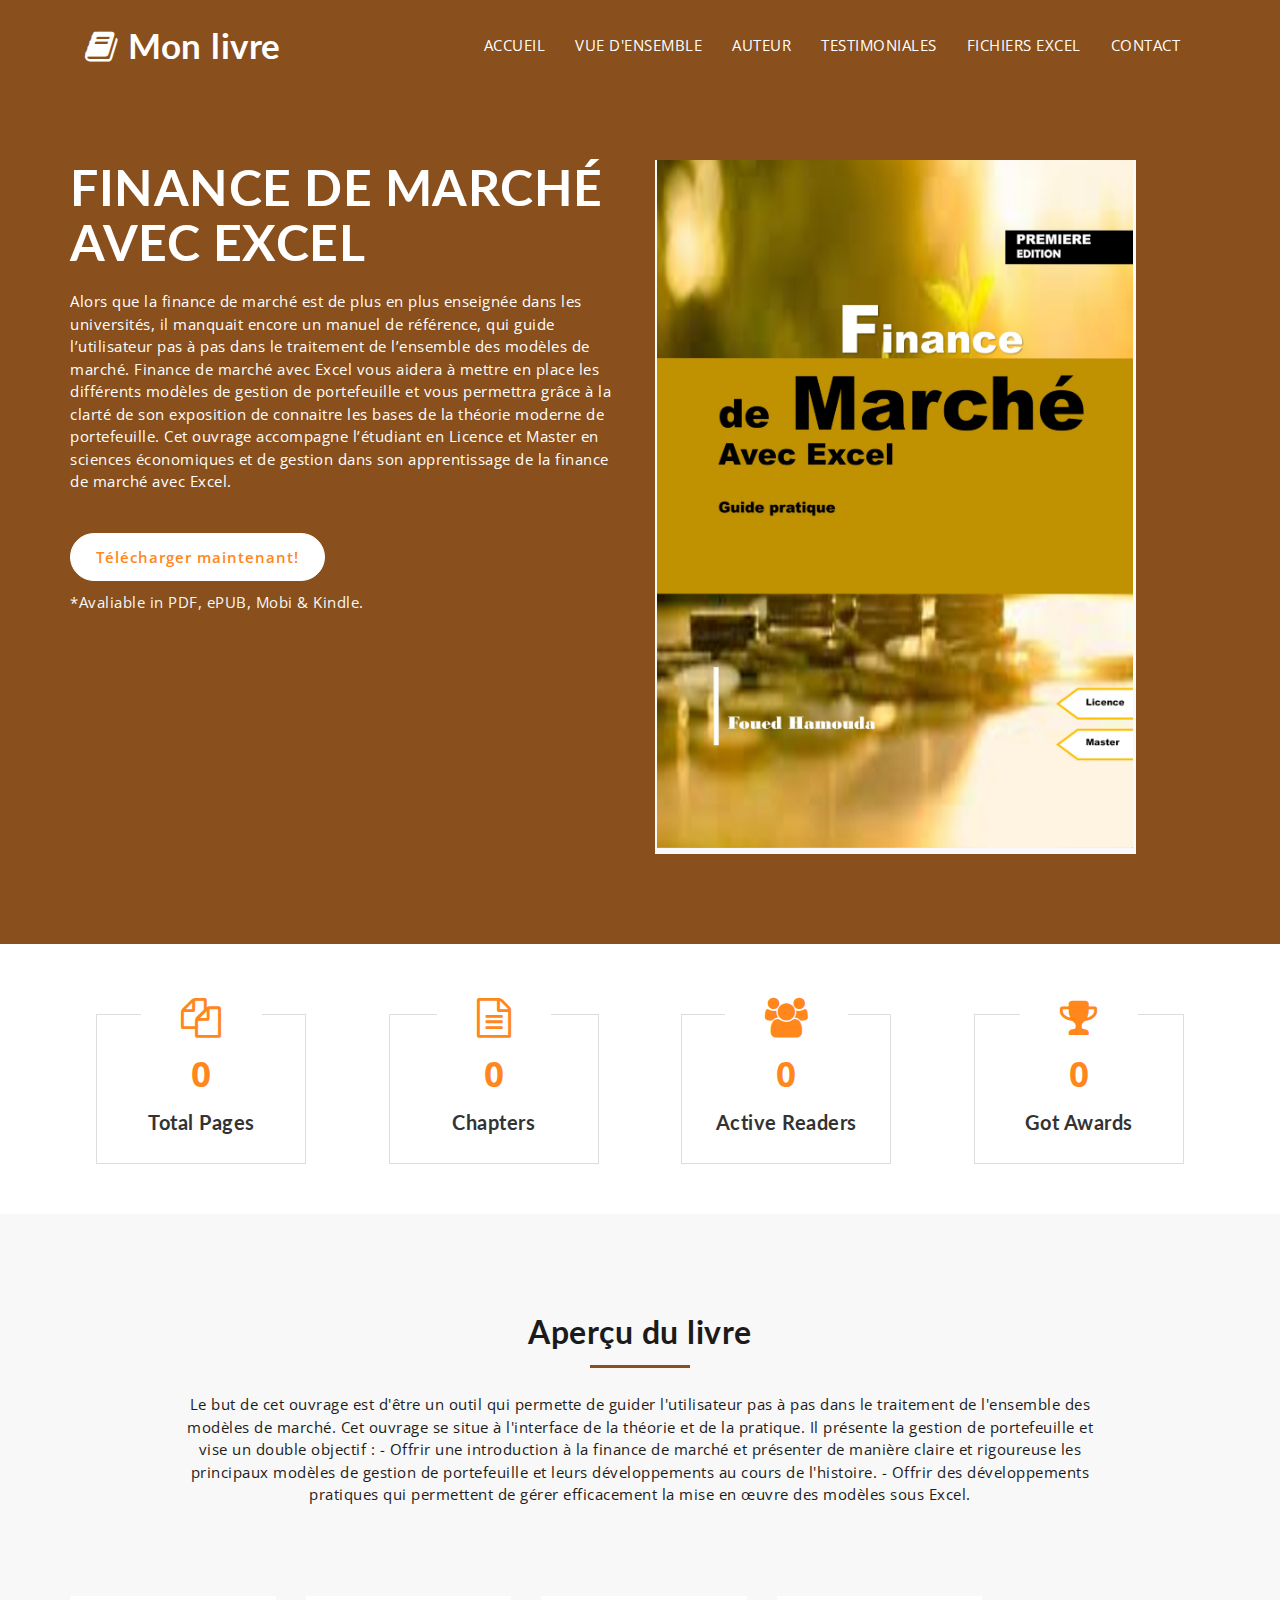
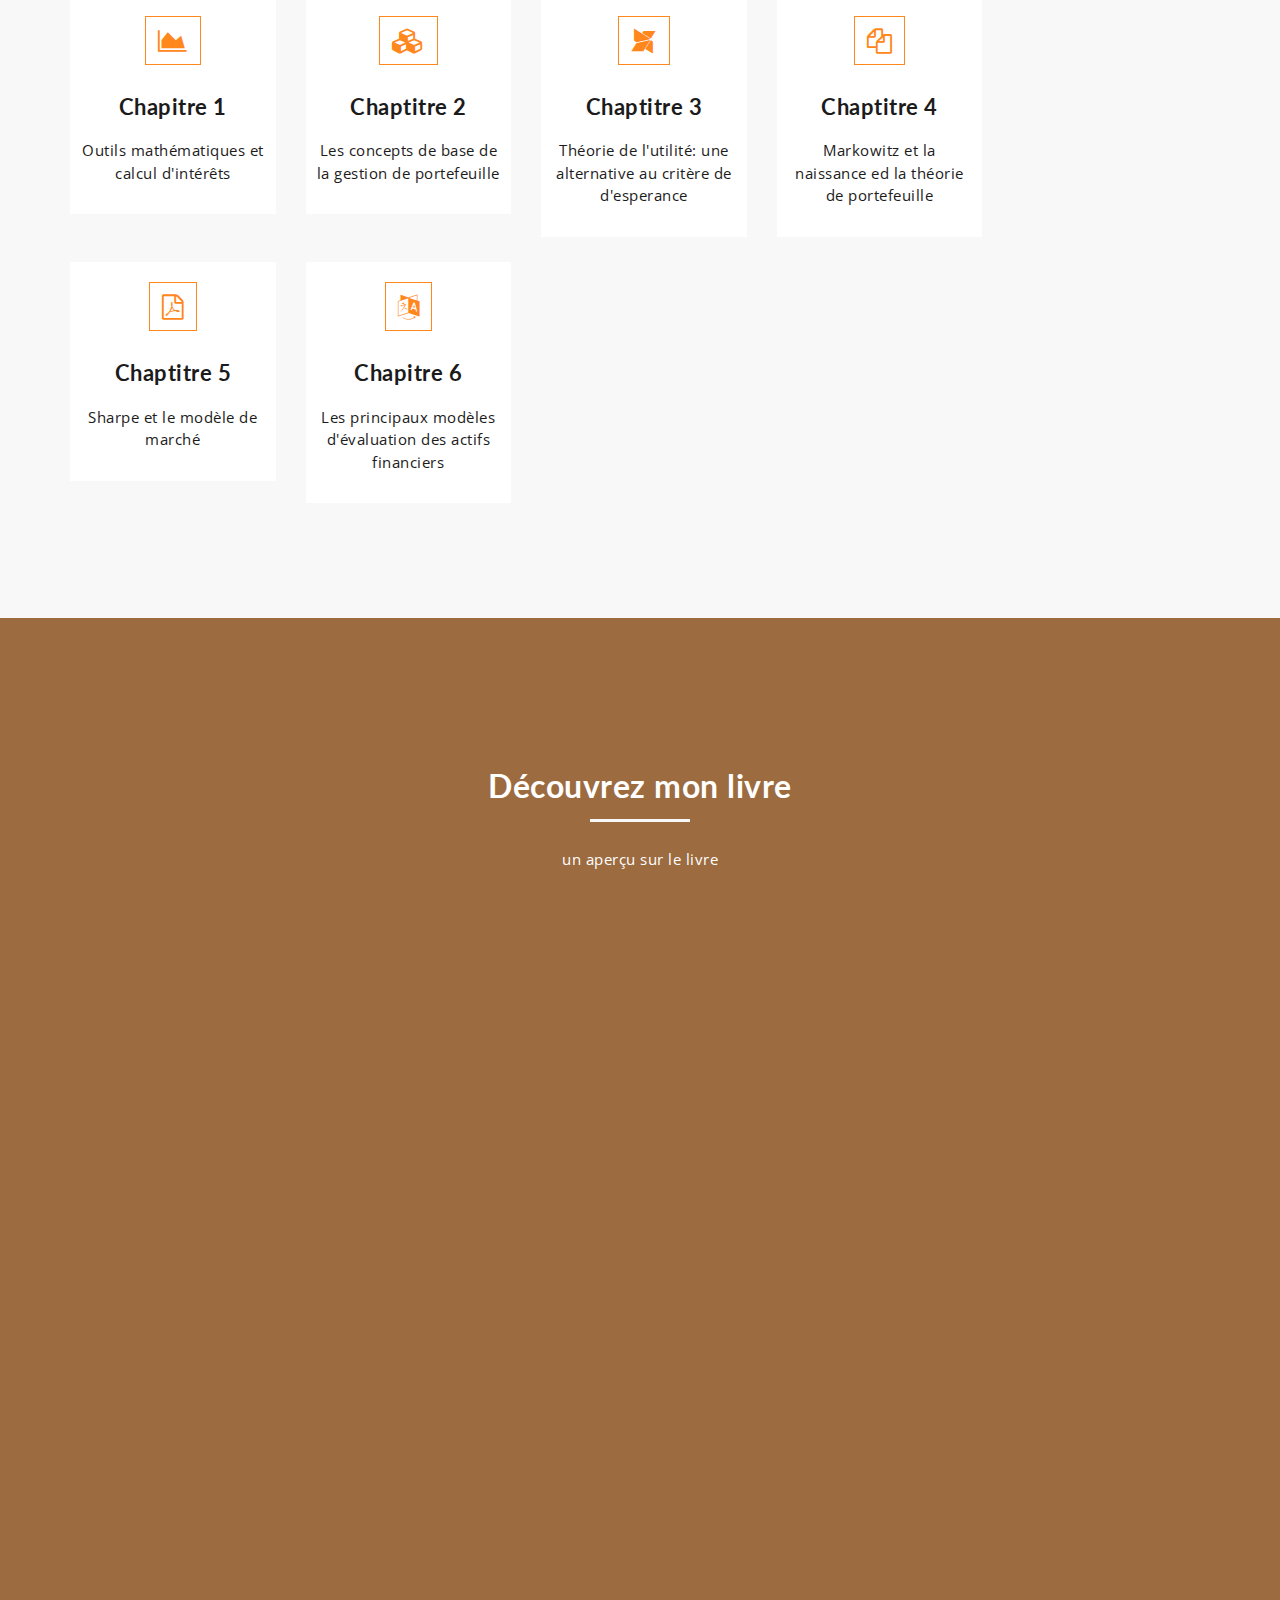
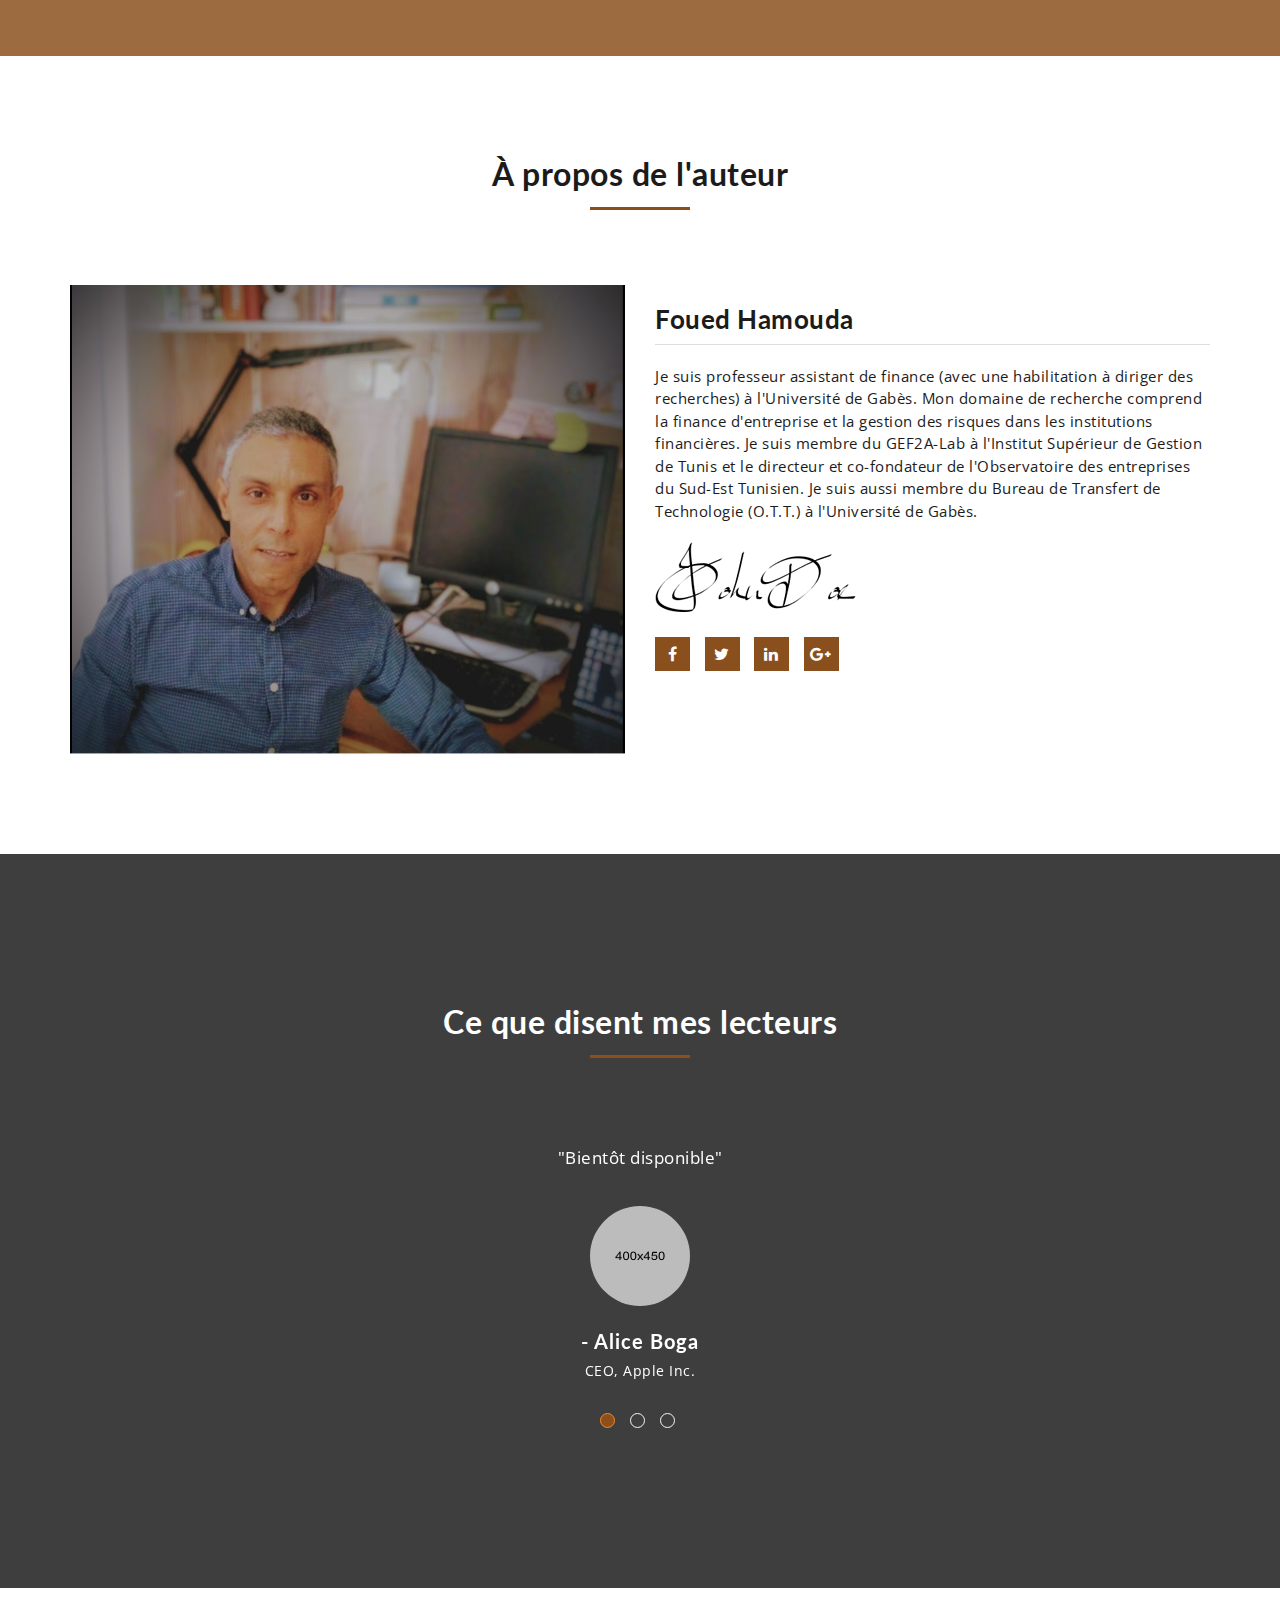
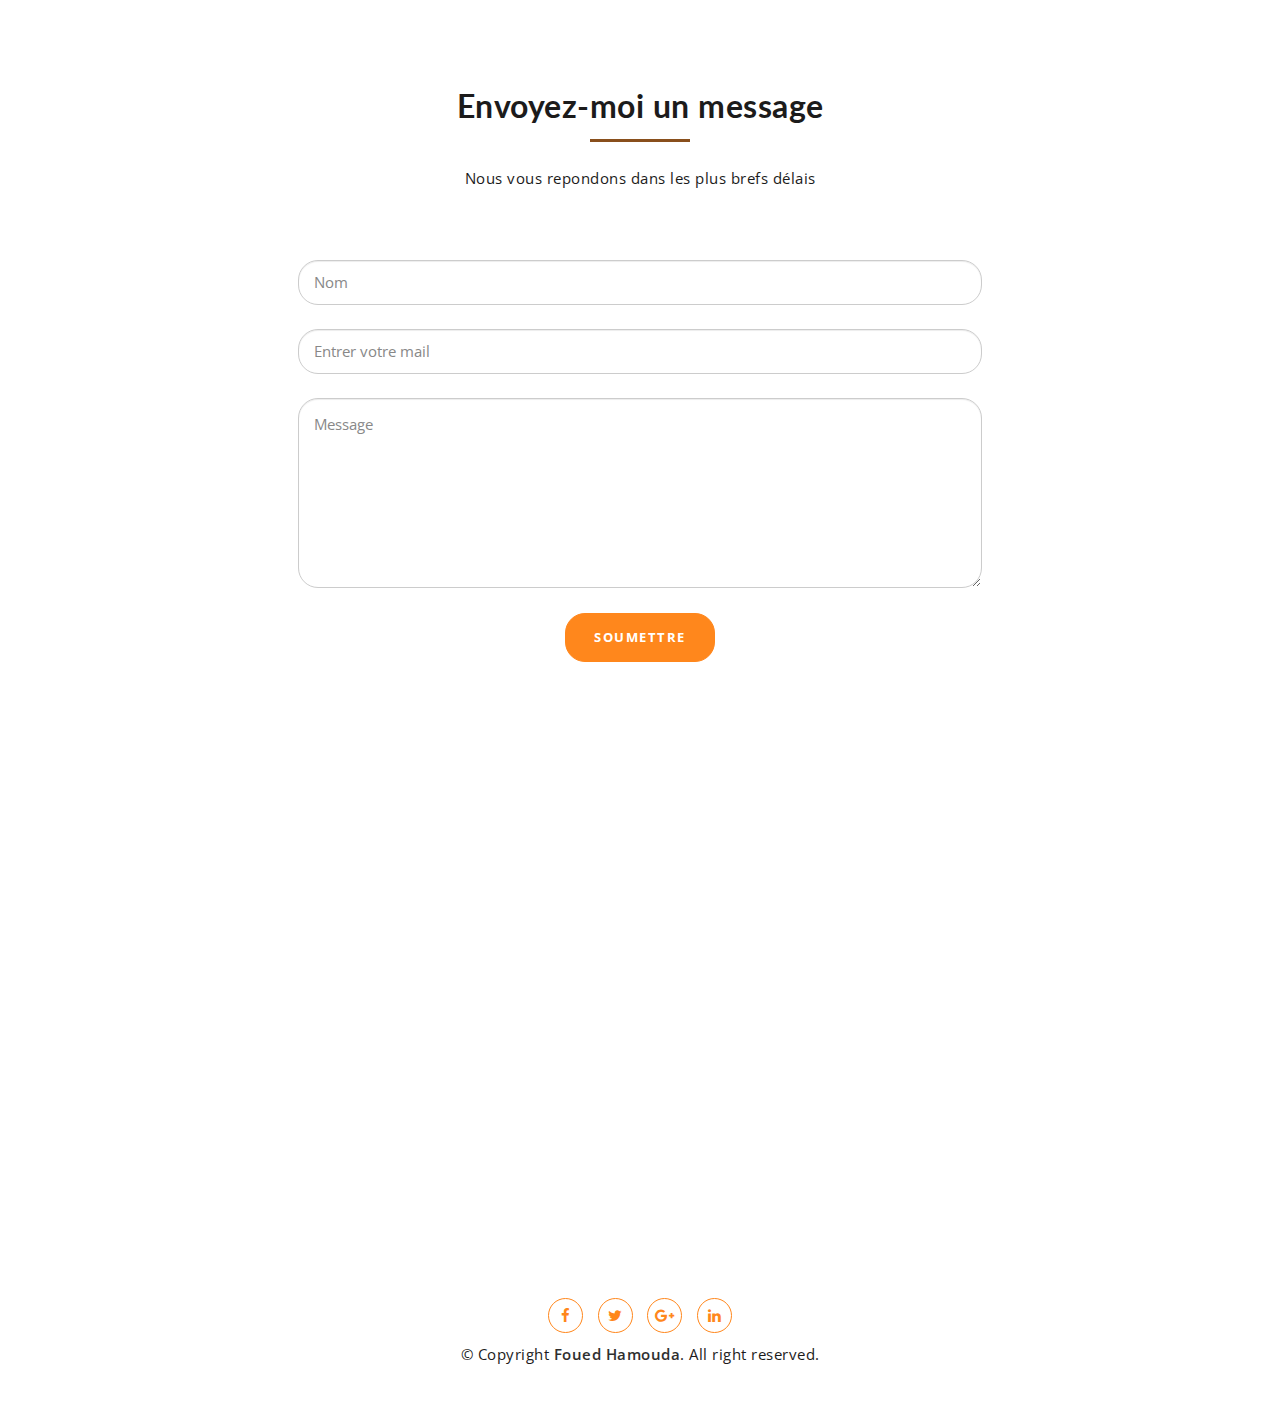
<file: index.html>
<!DOCTYPE html>
<html lang="en">
  <head>
    <meta charset="utf-8">
    <meta http-equiv="X-UA-Compatible" content="IE=edge">
    <meta name="viewport" content="width=device-width, initial-scale=1">
    <!-- The above 3 meta tags *must* come first in the head; any other head content must come *after* these tags -->
    <title>Book : Home</title>
    <!-- Favicon -->
    <link rel="shortcut icon" type="image/icon" href="assets/images/favicon.ico"/>
    <!-- Font Awesome -->
    <link href="https://maxcdn.bootstrapcdn.com/font-awesome/4.6.3/css/font-awesome.min.css" rel="stylesheet">
    <!-- Bootstrap -->
    <link href="assets/css/bootstrap.min.css" rel="stylesheet">
    <!-- Slick slider -->
    <link href="assets/css/slick.css" rel="stylesheet">
    <!-- Theme color -->
    <link id="switcher" href="assets/css/theme-color/default-theme.css" rel="stylesheet">

    <!-- Main Style -->
    <link href="style.css" rel="stylesheet">

    <!-- Fonts -->

    <!-- Open Sans for body font -->
	<link href="https://fonts.googleapis.com/css?family=Open+Sans:300,400,400i,600,700,800" rel="stylesheet">
    <!-- Lato for Title -->
  	<link href="https://fonts.googleapis.com/css?family=Lato" rel="stylesheet"> 
 
 
	
    <!-- HTML5 shim and Respond.js for IE8 support of HTML5 elements and media queries -->
    <!-- WARNING: Respond.js doesn't work if you view the page via file:// -->
    <!--[if lt IE 9]>
      <script src="https://oss.maxcdn.com/html5shiv/3.7.2/html5shiv.min.js"></script>
      <script src="https://oss.maxcdn.com/respond/1.4.2/respond.min.js"></script>
    <![endif]-->
  </head>

  <body>

   	
  	<!-- Start Header -->
	<header id="mu-header" class="" role="banner">
		<div class="container">
			<nav class="navbar navbar-default mu-navbar">
			  	<div class="container-fluid">
				    <!-- Brand and toggle get grouped for better mobile display -->
				    <div class="navbar-header">
				      <button type="button" class="navbar-toggle collapsed" data-toggle="collapse" data-target="#bs-example-navbar-collapse-1" aria-expanded="false">
				        <span class="sr-only">Toggle navigation</span>
				        <span class="icon-bar"></span>
				        <span class="icon-bar"></span>
				        <span class="icon-bar"></span>
				      </button>

				      <!-- Text Logo -->
				      <a class="navbar-brand" href="index.html"><i class="fa fa-book" aria-hidden="true"></i> Mon livre</a>

				      <!-- Image Logo -->
				      <!-- <a class="navbar-brand" href="index.html"><img src="assets/images/logo.png"></a> -->


				    </div>

				    <!-- Collect the nav links, forms, and other content for toggling -->
				    <div class="collapse navbar-collapse" id="bs-example-navbar-collapse-1">
				      	<ul class="nav navbar-nav mu-menu navbar-right">
					        <li><a href="#">ACCUEIL</a></li>
					        <li><a href="#mu-book-overview">VUE D'ENSEMBLE</a></li>
					        <li><a href="#mu-author">AUTEUR</a></li>
				            <li><a href="#mu-testimonials">TESTIMONIALES</a></li>
							<li><a href="files.html">FICHIERS EXCEL</a></li>
				            <li><a href="#mu-contact">CONTACT</a></li>
				      	</ul>
				    </div><!-- /.navbar-collapse -->
			  	</div><!-- /.container-fluid -->
			</nav>
		</div>
	</header>
	<!-- End Header -->

	<!-- Start Featured Slider -->

	<section id="mu-hero">
		<div class="container">
			<div class="row">

				<div class="col-md-6 col-sm-6 col-sm-push-6">
					<div class="mu-hero-right">
						<img src="assets/images/garde.png" alt="Ebook img">
					</div>
				</div>

				<div class="col-md-6 col-sm-6 col-sm-pull-6">
					<div class="mu-hero-left">
						<h1>FINANCE DE MARCHÉ AVEC EXCEL </h1>
						<p>Alors que la finance de marché est de plus en plus enseignée dans les universités, il manquait encore un manuel de référence, qui guide l’utilisateur pas à pas dans le traitement de l’ensemble des modèles de marché.

							Finance de marché avec Excel vous aidera à mettre en place les différents modèles de gestion de portefeuille et vous permettra grâce à la clarté de son exposition de connaitre les bases de la théorie moderne de portefeuille.
							
							Cet ouvrage accompagne l’étudiant en Licence et Master en sciences économiques et de gestion dans son apprentissage de la finance de marché avec Excel.</p>
						<a href="https://www.elivapress.com/en/book/book-1586019993/" class="mu-primary-btn", target="_blank">Télécharger maintenant!</a>
						<span>*Avaliable in PDF, ePUB, Mobi & Kindle.</span>
					</div>
				</div>	

			</div>
		</div>
	</section>
	
	<!-- Start Featured Slider -->
	
	<!-- Start main content -->
		
	<main role="main">

		<!-- Start Counter -->
		<section id="mu-counter">
			<div class="container">
				<div class="row">
					<div class="col-md-12">
						<div class="mu-counter-area">

							<div class="mu-counter-block">
								<div class="row">

									<!-- Start Single Counter -->
									<div class="col-md-3 col-sm-6">
										<div class="mu-single-counter">
											<i class="fa fa-files-o" aria-hidden="true"></i>
											<div class="counter-value" data-count="150">0</div>
											<h5 class="mu-counter-name">Total Pages</h5>
										</div>
									</div>
									<!-- / Single Counter -->

									<!-- Start Single Counter -->
									<div class="col-md-3 col-sm-6">
										<div class="mu-single-counter">
											<i class="fa fa-file-text-o" aria-hidden="true"></i>
											<div class="counter-value" data-count="6">0</div>
											<h5 class="mu-counter-name">Chapters</h5>
										</div>
									</div>
									<!-- / Single Counter -->

									<!-- Start Single Counter -->
									<div class="col-md-3 col-sm-6">
										<div class="mu-single-counter">
											<i class="fa fa-users" aria-hidden="true"></i>
											<div class="counter-value" data-count="122">0</div>
											<h5 class="mu-counter-name">Active Readers</h5>
										</div>
									</div>
									<!-- / Single Counter -->

									<!-- Start Single Counter -->
									<div class="col-md-3 col-sm-6">
										<div class="mu-single-counter">
											<i class="fa fa-trophy" aria-hidden="true"></i>
											<div class="counter-value" data-count="01">0</div>
											<h5 class="mu-counter-name">Got Awards</h5>
										</div>
									</div>
									<!-- / Single Counter -->

								</div>
							</div>


						</div>
					</div>
				</div>
			</div>
		</section>
		<!-- End Counter -->

		<!-- Start Book Overview -->
		<section id="mu-book-overview">
			<div class="container">
				<div class="row">
					<div class="col-md-12">
						<div class="mu-book-overview-area">

							<div class="mu-heading-area">
								<h2 class="mu-heading-title">Aperçu du livre</h2>
								<span class="mu-header-dot"></span>
								<p>Le but de cet ouvrage est d'être un outil qui permette de guider l'utilisateur pas à pas dans le traitement de l'ensemble des modèles de marché.
									Cet ouvrage se situe à l'interface de la théorie et de la pratique. Il présente la gestion de portefeuille et vise un double objectif :
									- Offrir une introduction à la finance de marché et présenter de manière claire et rigoureuse les principaux modèles de gestion de portefeuille et leurs développements au cours de l'histoire.
									- Offrir des développements pratiques qui permettent de gérer efficacement la mise en œuvre des modèles sous Excel.</p>
							</div>

							<!-- Start Book Overview Content -->
							<div class="mu-book-overview-content">
								<div class="row">

									<!-- Book Overview Single Content -->
									<div class="col-md-3 col-sm-6">
										<div class="mu-book-overview-single">
											<span class="mu-book-overview-icon-box">
												<i class="fa fa-area-chart" aria-hidden="true"></i>
											</span>
											<h4>Chapitre 1</h4>
											<p>Outils mathématiques et calcul d'intérêts</p>
										</div>
									</div>
									<!-- / Book Overview Single Content -->

									<!-- About Us Single Content -->
									<div class="col-md-3 col-sm-6">
										<div class="mu-book-overview-single">
											<span class="mu-book-overview-icon-box">
												<i class="fa fa-cubes" aria-hidden="true"></i>
											</span>
											<h4>Chaptitre 2</h4>
											<p>Les concepts de base de la gestion de portefeuille</p>
										</div>
									</div>
									<!-- / Book Overview Single Content -->

									<!-- About Us Single Content -->
									<div class="col-md-3 col-sm-6">
										<div class="mu-book-overview-single">
											<span class="mu-book-overview-icon-box">
												<i class="fa fa-modx" aria-hidden="true"></i>
											</span>
											<h4>Chaptitre 3</h4>
											<p>Théorie de l'utilité: une alternative au critère de d'esperance</p>
										</div>
									</div>
									<!-- / Book Overview Single Content -->

									<!-- About Us Single Content -->
									<div class="col-md-3 col-sm-6">
										<div class="mu-book-overview-single">
											<span class="mu-book-overview-icon-box">
												<i class="fa fa-files-o" aria-hidden="true"></i>
											</span>
											<h4>Chaptitre 4</h4>
											<p>Markowitz et la naissance ed la théorie de portefeuille </p>
										</div>
									</div>
									<!-- / Book Overview Single Content -->

									<!-- Book Overview Single Content -->
									<div class="col-md-3 col-sm-6">
										<div class="mu-book-overview-single">
											<span class="mu-book-overview-icon-box">
												<i class="fa fa-file-pdf-o" aria-hidden="true"></i>
											</span>
											<h4>Chaptitre 5</h4>
											<p>Sharpe et le modèle de marché </p>
										</div>
									</div>
									<!-- / Book Overview Single Content -->

									<!-- About Us Single Content -->
									<div class="col-md-3 col-sm-6">
										<div class="mu-book-overview-single">
											<span class="mu-book-overview-icon-box">
												<i class="fa fa-language" aria-hidden="true"></i>
											</span>
											<h4>Chapitre 6</h4>
											<p>Les principaux modèles d'évaluation des actifs financiers</p>
										</div>
									</div>
									<!-- / Book Overview Single Content -->
												
								</div>
							</div>
							<!-- End Book Overview Content -->

						</div>
					</div>
				</div>
			</div>
		</section>
		<!-- End Book Overview -->

		

		<!-- Start Video Review -->
		<section id="mu-video-review">
			<div class="container">
				<div class="row">
					<div class="col-md-12">
						<div class="mu-video-review-area">

							<div class="mu-heading-area">
								<h2 class="mu-heading-title">Découvrez mon livre </h2>
								<span class="mu-header-dot"></span>
								<p>un aperçu sur le livre</p>
							</div>

							<!-- Start Video Review Content -->
							<div class="mu-video-review-content">
								<iframe class="mu-video-iframe" width="100%" height="480" src="https://www.youtube.com/embed/lFO84R1eOdo?si=LjRG2kowSWsLPhA" frameborder="0" allowfullscreen></iframe>
											
							</div>
							<!-- End Video Review Content -->

						</div>
					</div>
				</div>
			</div>
		</section>
		<!-- End Video Review -->

		<!-- Start Author -->
		<section id="mu-author">
			<div class="container">
				<div class="row">
					<div class="col-md-12">
						<div class="mu-author-area">

							<div class="mu-heading-area">
								<h2 class="mu-heading-title">À propos de l'auteur</h2>
								<span class="mu-header-dot"></span>
							</div>

							<!-- Start Author Content -->
							<div class="mu-author-content">
								<div class="row">
									<div class="col-md-6">
										<div class="mu-author-image">
											<img src="assets/images/foued2.png" alt="Author Image">
										</div>
									</div>
									<div class="col-md-6">
										<div class="mu-author-info">
											<h3>Foued Hamouda</h3>
											<p> Je suis professeur assistant de finance (avec une habilitation à diriger des recherches) à l'Université de Gabès. Mon domaine de recherche comprend la finance d'entreprise et la gestion des risques dans les institutions financières.  Je suis membre du GEF2A-Lab à l'Institut Supérieur de Gestion de Tunis et le directeur et co-fondateur de l'Observatoire des entreprises du Sud-Est Tunisien. Je suis aussi membre du Bureau de Transfert de Technologie (O.T.T.) à l'Université de Gabès.</p>

											<p></p>
											<img class="mu-author-sign" src="assets/images/author-signature.png" alt="Author Signature">

											<div class="mu-author-social">
												<a href="https://www.facebook.com/profile.php?id=100078659363086"><i class="fa fa-facebook"></i></a>
												<a href="https://twitter.com/HamoudaFoued"><i class="fa fa-twitter"></i></a>
												<a href="https://www.linkedin.com/in/foued-hamouda-4b717814/"><i class="fa fa-linkedin"></i></a>
												<a href="#"><i class="fa fa-google-plus"></i></a>
											</div>

										</div>
									</div>
								</div>
							</div>
							<!-- End Author Content -->

						</div>
					</div>
				</div>
			</div>
		</section>
		<!-- End Author -->

		
		<!-- Start Testimonials -->
		<section id="mu-testimonials">
			<div class="container">
				<div class="row">
					<div class="col-md-12">
						<div class="mu-testimonials-area">
							<div class="mu-heading-area">
								<h2 class="mu-heading-title">Ce que disent mes lecteurs</h2>
								<span class="mu-header-dot"></span>
							</div>

							<div class="mu-testimonials-block">
								<ul class="mu-testimonial-slide">

									<li>
										<p>"Bientôt disponible"</p>
										<img class="mu-rt-img" src="assets/images/reader-1.jpg" alt="img">
										<h5 class="mu-rt-name"> - Alice Boga</h5>
										<span class="mu-rt-title">CEO, Apple Inc.</span>
									</li>

									<li>
										<p>"Bientôt disponible"</p>
										<img class="mu-rt-img" src="assets/images/reader-2.jpg" alt="img">
										<h5 class="mu-rt-name"> - Jhon Doe</h5>
										<span class="mu-rt-title">Director, Google Inc.</span>
									</li>

									<li>
										<p>"Bientôt disponible"</p>
										<img class="mu-rt-img" src="assets/images/reader-3.jpg" alt="img">
										<h5 class="mu-rt-name"> - Jessica Doe</h5>
										<span class="mu-rt-title">Web Developer</span>
									</li>

								</ul>
							</div>


						</div>
					</div>
				</div>
			</div>
		</section>
		<!-- End Testimonials -->

	
		<!-- Start Contact -->
		<section id="mu-contact">
			<div class="container">
				<div class="row">
					<div class="col-md-12">
						<div class="mu-contact-area">

							<div class="mu-heading-area">
								<h2 class="mu-heading-title">Envoyez-moi un message</h2>
								<span class="mu-header-dot"></span>
								<p>Nous vous repondons dans les plus brefs délais</p>
							</div>

							<!-- Start Contact Content -->
							<div class="mu-contact-content">

								<div id="form-messages"></div>
								<form method="post" action="https://formspree.io/f/mjvqdyyl" class="mu-contact-form">
									<div class="form-group">                
										<input type="text" class="form-control" placeholder="Nom" id="name" name="name" required>
									</div>
									<div class="form-group">                
										<input type="email" class="form-control" placeholder="Entrer votre mail" id="email" name="email" required>
									</div>              
									<div class="form-group">
										<textarea class="form-control" placeholder="Message" id="message" name="message" required></textarea>
									</div>
									<button type="submit" class="mu-send-msg-btn"><span>SOUMETTRE</span></button>
						        </form>

							</div>
							<!-- End Contact Content -->

						</div>
					</div>
				</div>
			</div>
		</section>
		<!-- End Contact -->

		<!-- Start Google Map -->
		<section id="mu-google-map">
			<iframe src="https://www.google.com/maps/embed?pb=!1m18!1m12!1m3!1d1571.6198043505192!2d10.090837254988564!3d33.88270870459688!2m3!1f0!2f0!3f0!3m2!1i1024!2i768!4f13.1!3m3!1m2!1s0x12556fd072bb7d73%3A0xdc9b1323c10fd56f!2sInstitut%20sup%C3%A9rieur%20de%20Gestion!5e0!3m2!1sfr!2stn!4v1699988681664!5m2!1sfr!2stn" width="100%" height="500" frameborder="0" style="border:0" allowfullscreen></iframe>
		</section>
		<!-- End Google Map -->

	</main>
	
	<!-- End main content -->	
			
			
	<!-- Start footer -->
	<footer id="mu-footer" role="contentinfo">
		<div class="container">
			<div class="mu-footer-area">
				<div class="mu-social-media">
					<a href="#"><i class="fa fa-facebook"></i></a>
					<a href="#"><i class="fa fa-twitter"></i></a>
					<a href="#"><i class="fa fa-google-plus"></i></a>
					<a href="#"><i class="fa fa-linkedin"></i></a>
				</div>
				<p class="mu-copyright">&copy; Copyright <a rel="nofollow" href="https://fouedhamouda.netlify.app/">Foued Hamouda</a>. All right reserved.</p>
			</div>
		</div>

	</footer>
	<!-- End footer -->

	
	
    <!-- jQuery library -->
    <script src="https://ajax.googleapis.com/ajax/libs/jquery/1.11.3/jquery.min.js"></script>
    <!-- Include all compiled plugins (below), or include individual files as needed -->
    <!-- Bootstrap -->
    <script src="assets/js/bootstrap.min.js"></script>
	<!-- Slick slider -->
    <script type="text/javascript" src="assets/js/slick.min.js"></script>
    <!-- Counter js -->
    <script type="text/javascript" src="assets/js/counter.js"></script>
    <!-- Ajax contact form  -->
    <script type="text/javascript" src="assets/js/app.js"></script>
   
 
	
    <!-- Custom js -->
	<script type="text/javascript" src="assets/js/custom.js"></script>
	
    
  </body>
</html>
</file>
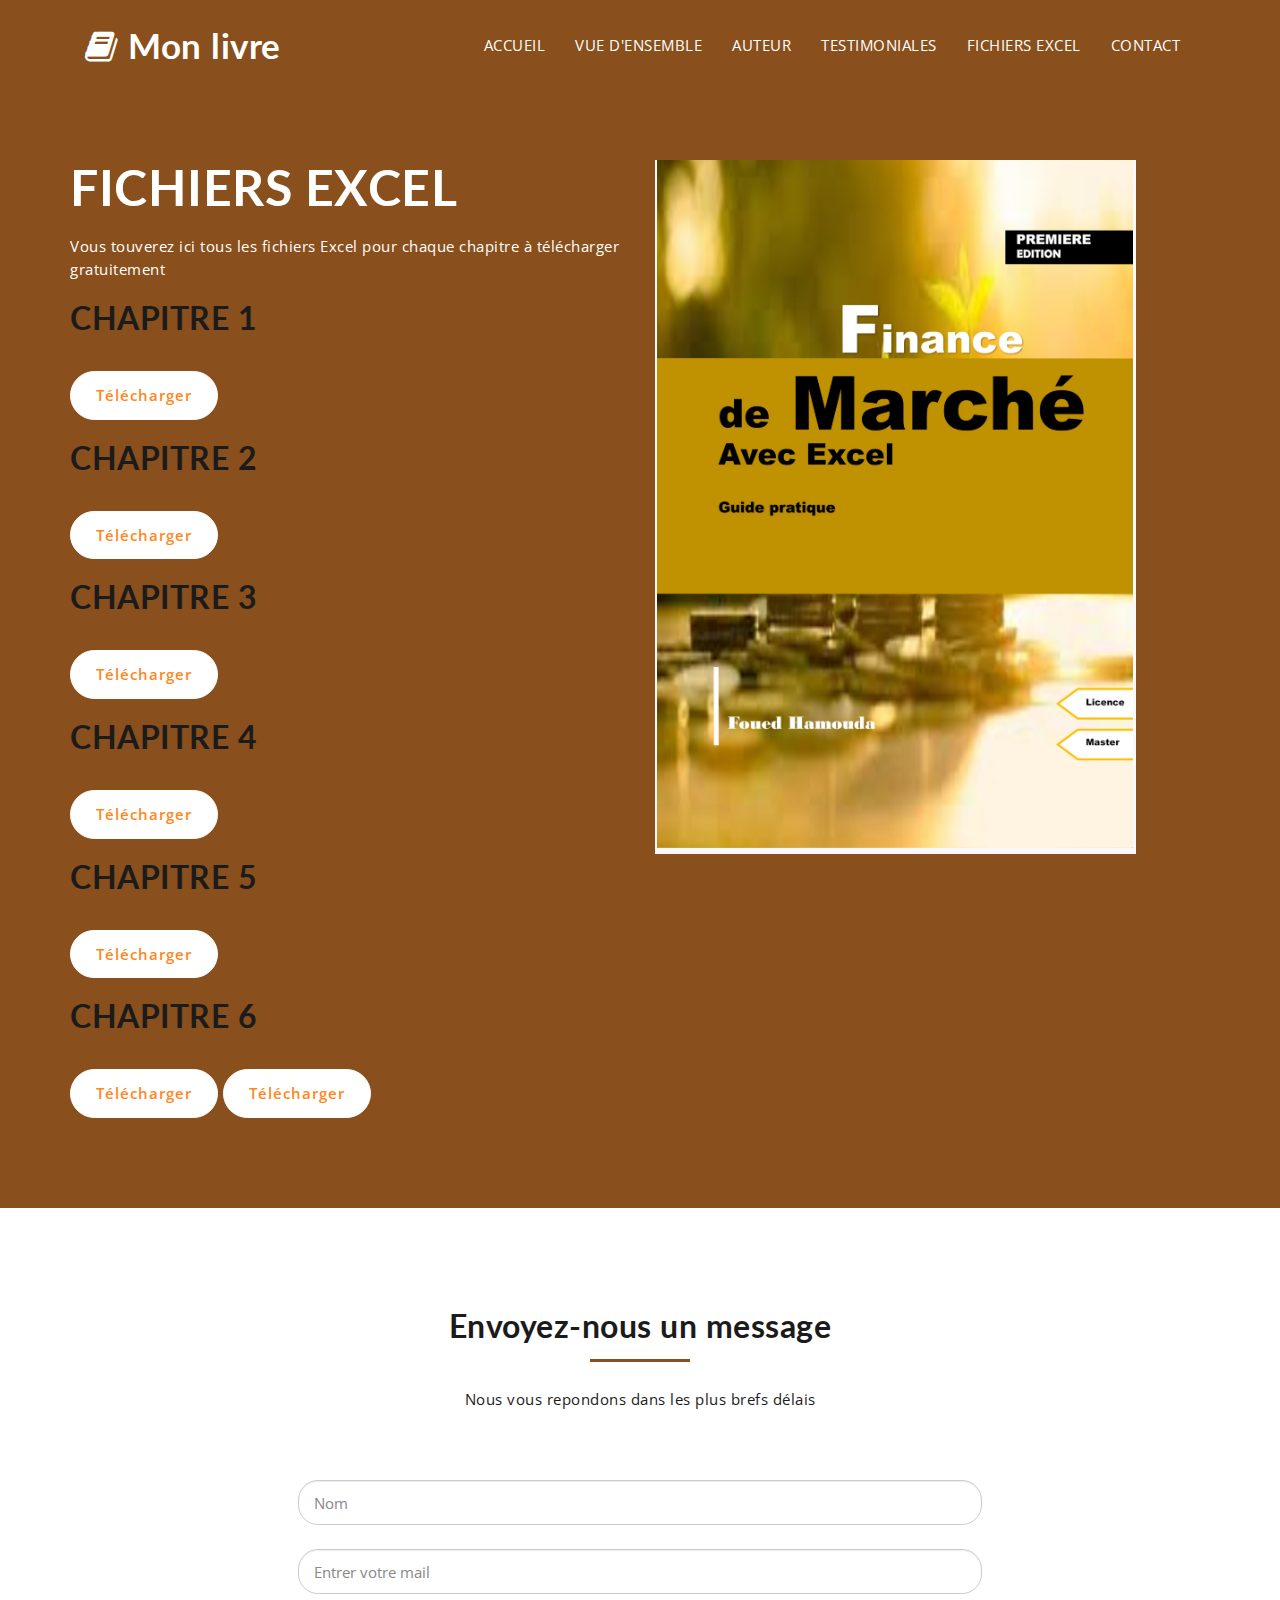
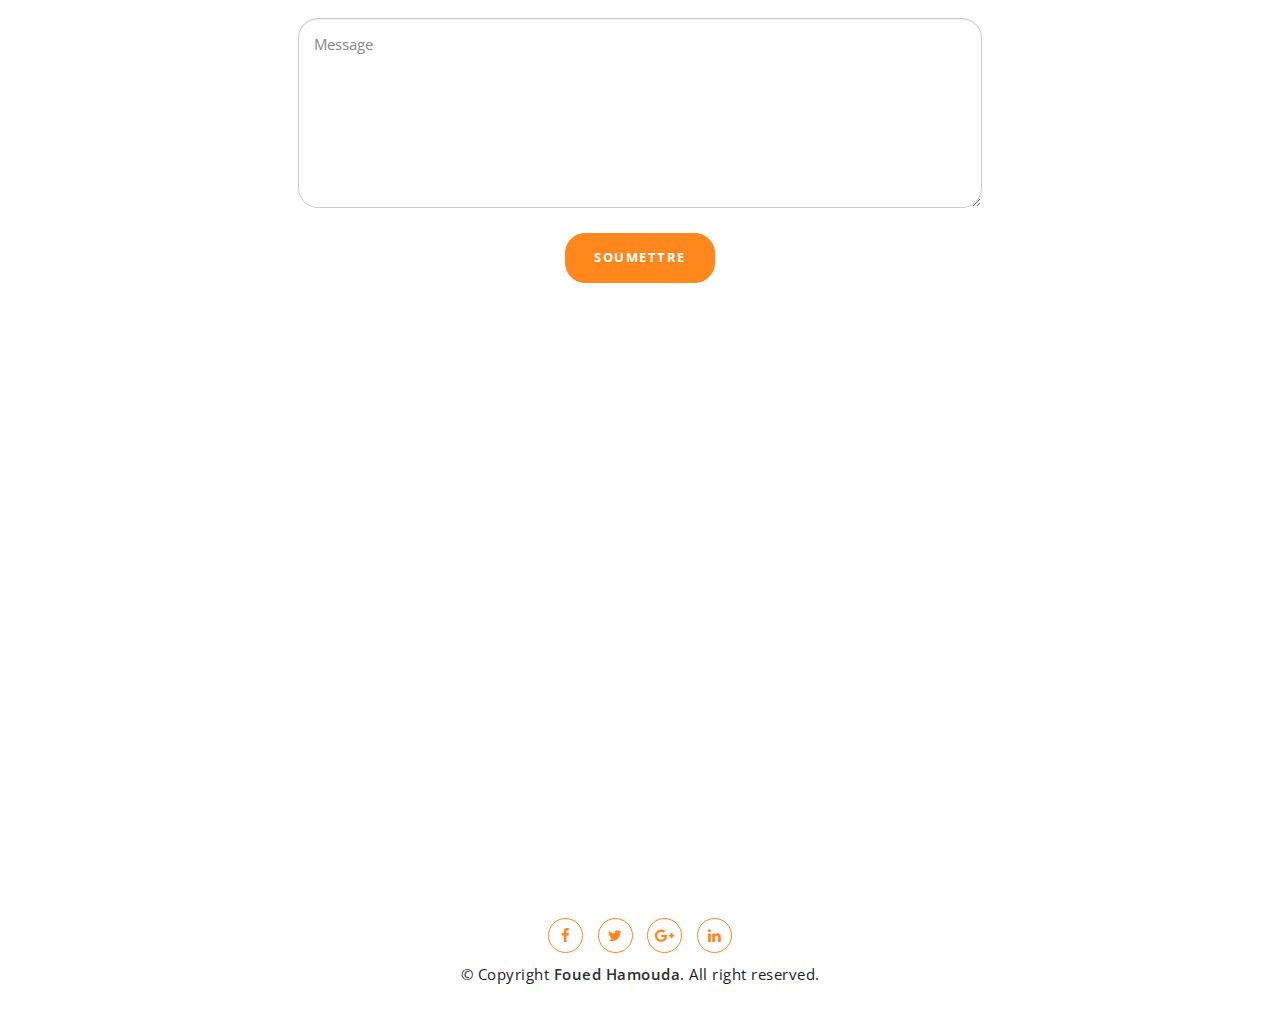
<file: files.html>
<!DOCTYPE html>
<html lang="en">
  <head>
    <meta charset="utf-8">
    <meta http-equiv="X-UA-Compatible" content="IE=edge">
    <meta name="viewport" content="width=device-width, initial-scale=1">
    <!-- The above 3 meta tags *must* come first in the head; any other head content must come *after* these tags -->
    <title>Book : Home</title>
    <!-- Favicon -->
    <link rel="shortcut icon" type="image/icon" href="assets/images/favicon.ico"/>
    <!-- Font Awesome -->
    <link href="https://maxcdn.bootstrapcdn.com/font-awesome/4.6.3/css/font-awesome.min.css" rel="stylesheet">
    <!-- Bootstrap -->
    <link href="assets/css/bootstrap.min.css" rel="stylesheet">
    <!-- Slick slider -->
    <link href="assets/css/slick.css" rel="stylesheet">
    <!-- Theme color -->
    <link id="switcher" href="assets/css/theme-color/default-theme.css" rel="stylesheet">

    <!-- Main Style -->
    <link href="style.css" rel="stylesheet">

    <!-- Fonts -->

    <!-- Open Sans for body font -->
	<link href="https://fonts.googleapis.com/css?family=Open+Sans:300,400,400i,600,700,800" rel="stylesheet">
    <!-- Lato for Title -->
  	<link href="https://fonts.googleapis.com/css?family=Lato" rel="stylesheet"> 
 
 
	
    <!-- HTML5 shim and Respond.js for IE8 support of HTML5 elements and media queries -->
    <!-- WARNING: Respond.js doesn't work if you view the page via file:// -->
    <!--[if lt IE 9]>
      <script src="https://oss.maxcdn.com/html5shiv/3.7.2/html5shiv.min.js"></script>
      <script src="https://oss.maxcdn.com/respond/1.4.2/respond.min.js"></script>
    <![endif]-->
  </head>

  <body>

   	
  	<!-- Start Header -->
	<header id="mu-header" class="" role="banner">
		<div class="container">
			<nav class="navbar navbar-default mu-navbar">
			  	<div class="container-fluid">
				    <!-- Brand and toggle get grouped for better mobile display -->
				    <div class="navbar-header">
				      <button type="button" class="navbar-toggle collapsed" data-toggle="collapse" data-target="#bs-example-navbar-collapse-1" aria-expanded="false">
				        <span class="sr-only">Toggle navigation</span>
				        <span class="icon-bar"></span>
				        <span class="icon-bar"></span>
				        <span class="icon-bar"></span>
				      </button>

				      <!-- Text Logo -->
				      <a class="navbar-brand" href="index.html"><i class="fa fa-book" aria-hidden="true"></i> Mon livre</a>

				      <!-- Image Logo -->
				      <!-- <a class="navbar-brand" href="index.html"><img src="assets/images/logo.png"></a> -->


				    </div>

				    <!-- Collect the nav links, forms, and other content for toggling -->
				    <div class="collapse navbar-collapse" id="bs-example-navbar-collapse-1">
				      	<ul class="nav navbar-nav mu-menu navbar-right">
					        <li><a href="#">ACCUEIL</a></li>
					        <li><a href="index.html">VUE D'ENSEMBLE</a></li>
					        <li><a href="#mu-author">AUTEUR</a></li>
				            <li><a href="#mu-testimonials">TESTIMONIALES</a></li>
							<li><a href="files.html">FICHIERS EXCEL</a></li>
				            <li><a href="#mu-contact">CONTACT</a></li>
				      	</ul>
				    </div><!-- /.navbar-collapse -->
			  	</div><!-- /.container-fluid -->
			</nav>
		</div>
	</header>
	<!-- End Header -->
<!-- Start Featured Slider -->

<section id="mu-hero">
	<div class="container">
		<div class="row">

			<div class="col-md-6 col-sm-6 col-sm-push-6">
				<div class="mu-hero-right">
					<img src="assets/images/garde.png" alt="Ebook img">
				</div>
			</div>

			<div class="col-md-6 col-sm-6 col-sm-pull-6">
				<div class="mu-hero-left">
					<h1>FICHIERS EXCEL </h1>
					<p>Vous touverez ici tous les fichiers Excel pour chaque chapitre à télécharger gratuitement</p>
					<h2 class="mu-heading-title"> CHAPITRE 1</h2>
					<a  href="assets/fichiers/Chapitre 1 données.xlsx"  class="mu-primary-btn", target="_blank">Télécharger</a>
					<p> </p>
					<h2 class="mu-heading-title"> CHAPITRE 2</h2>
					<a  href="assets/fichiers/Chapitre 2 données.xlsx"  class="mu-primary-btn", target="_blank">Télécharger</a>
					<p> </p>
					<h2 class="mu-heading-title"> CHAPITRE 3</h2>
					<a  href="assets/fichiers/Chapitre 3 données.xlsx"  class="mu-primary-btn", target="_blank">Télécharger</a>
					<p> </p>
					<h2 class="mu-heading-title"> CHAPITRE 4</h2>
					<a  href="assets/fichiers/Chapitre 4 données.xlsx"  class="mu-primary-btn", target="_blank">Télécharger</a>
					<p> </p>
					<h2 class="mu-heading-title"> CHAPITRE 5</h2>
					<a  href="assets/fichiers/Chapitre 5 données.xlsx"  class="mu-primary-btn", target="_blank">Télécharger</a>
					<p> </p>
					<h2 class="mu-heading-title"> CHAPITRE 6</h2>
					<a  href="assets/fichiers/Chapitre 6 FAMA FRENCH 93 CARHART 97 données.xlsx"  class="mu-primary-btn", target="_blank">Télécharger</a>
					<a  href="assets/fichiers/Chapitre 6 MEDAF données.xlsx"  class="mu-primary-btn", target="_blank">Télécharger</a>








				</div>
			</div>	

		</div>
	</div>
</section>

<!-- Start Featured Slider -->
	
		<!-- Start Contact -->
		<section id="mu-contact">
			<div class="container">
				<div class="row">
					<div class="col-md-12">
						<div class="mu-contact-area">

							<div class="mu-heading-area">
								<h2 class="mu-heading-title">Envoyez-nous un message</h2>
								<span class="mu-header-dot"></span>
								<p>Nous vous repondons dans les plus brefs délais</p>
							</div>

							<!-- Start Contact Content -->
							<div class="mu-contact-content">

								<div id="form-messages"></div>
								<form method="post" action="https://formspree.io/f/mjvqdyyl" class="mu-contact-form">
									<div class="form-group">                
										<input type="text" class="form-control" placeholder="Nom" id="name" name="name" required>
									</div>
									<div class="form-group">                
										<input type="email" class="form-control" placeholder="Entrer votre mail" id="email" name="email" required>
									</div>              
									<div class="form-group">
										<textarea class="form-control" placeholder="Message" id="message" name="message" required></textarea>
									</div>
									<button type="submit" class="mu-send-msg-btn"><span>SOUMETTRE</span></button>
						        </form>

							</div>
							<!-- End Contact Content -->

						</div>
					</div>
				</div>
			</div>
		</section>
		<!-- End Contact -->

		<!-- Start Google Map -->
		<section id="mu-google-map">
			<iframe src="https://www.google.com/maps/embed?pb=!1m18!1m12!1m3!1d1571.6198043505192!2d10.090837254988564!3d33.88270870459688!2m3!1f0!2f0!3f0!3m2!1i1024!2i768!4f13.1!3m3!1m2!1s0x12556fd072bb7d73%3A0xdc9b1323c10fd56f!2sInstitut%20sup%C3%A9rieur%20de%20Gestion!5e0!3m2!1sfr!2stn!4v1699988681664!5m2!1sfr!2stn" width="100%" height="500" frameborder="0" style="border:0" allowfullscreen></iframe>
		</section>
		<!-- End Google Map -->

	</main>
	
	<!-- End main content -->	
			
			
	<!-- Start footer -->
	<footer id="mu-footer" role="contentinfo">
		<div class="container">
			<div class="mu-footer-area">
				<div class="mu-social-media">
					<a href="https://www.facebook.com/profile.php?id=100078659363086"><i class="fa fa-facebook"></i></a>
					<a href="https://twitter.com/HamoudaFoued"><i class="fa fa-twitter"></i></a>
					<a href="#"><i class="fa fa-google-plus"></i></a>
					<a href="https://www.linkedin.com/in/foued-hamouda-4b717814/"><i class="fa fa-linkedin"></i></a>
				</div>
				<p class="mu-copyright">&copy; Copyright <a rel="nofollow" href="https://fouedhamouda.netlify.app/">Foued Hamouda</a>. All right reserved.</p>
			</div>
		</div>

	</footer>
	<!-- End footer -->

	
	
    <!-- jQuery library -->
    <script src="https://ajax.googleapis.com/ajax/libs/jquery/1.11.3/jquery.min.js"></script>
    <!-- Include all compiled plugins (below), or include individual files as needed -->
    <!-- Bootstrap -->
    <script src="assets/js/bootstrap.min.js"></script>
	<!-- Slick slider -->
    <script type="text/javascript" src="assets/js/slick.min.js"></script>
    <!-- Counter js -->
    <script type="text/javascript" src="assets/js/counter.js"></script>
    <!-- Ajax contact form  -->
    <script type="text/javascript" src="assets/js/app.js"></script>
   
 
	
    <!-- Custom js -->
	<script type="text/javascript" src="assets/js/custom.js"></script>
	
    
  </body>
</html>
</file>
<file: assets/css/theme-color/default-theme.css>
/*=======================================
Template Design By MarkUps	
Author URI : http://www.markups.io/
========================================*/


.mu-service-icon-box,
.mu-team-social-info a:hover,
.mu-team-social-info a:focus,
.mu-testimonial-slide .slick-dots li button::before,
.mu-testimonial-slide .slick-dots li.slick-active button::before,
.mu-footer-area a:hover,
.mu-footer-area a:focus,
.mu-hero-left .mu-primary-btn,
.mu-hero-left .mu-primary-btn:hover,
.mu-hero-left .mu-primary-btn:focus,
.mu-single-counter i,
.counter-value {
	color: #ff871c;
}

.mu-send-msg-btn:hover,
.mu-send-msg-btn:focus,
.mu-book-overview-icon-box,
.mu-social-media a, 
.mu-social-media a:hover,
.mu-social-media a:focus,
.mu-order-btn:hover,
.mu-order-btn:focus {
	border: 1px solid #ff871c;
	color: #ff871c;
}

.mu-send-msg-btn {
	border: 1px solid #ff871c;
	background-color: #ff871c;
}


#mu-hero,
.mu-testimonial-slide .slick-dots li button:hover,
.mu-testimonial-slide .slick-dots li button:focus,
.mu-testimonial-slide .slick-dots li.slick-active button,
.mu-header-dot,
.mu-author-social a,
.mu-pricing-content .mu-popular-price-tag,
#mu-video-review:before  {
	background-color: #894f1c;
}

.mu-contact-form .form-control:focus,
.mu-testimonial-slide .slick-dots li button:hover,
.mu-testimonial-slide .slick-dots li button:focus,
.mu-testimonial-slide .slick-dots li.slick-active button{
	border: 1px solid #ff871c;    
}
</file>
<file: style.css>
/*
Template Name: Kindle	
Author: MarkUps
Author URI: http://www.markups.io/
Version: 1.0
*/


/* Table of Content
==================================================
#BASIC TYPOGRAPHY
#HEADER	
#MENU 
#HERO SECTION
#COUNTER
#BOOK OVERVIEW
#VIDEO REVIEW
#AUTHOR
#PRICING
#READERS TESTIMONIALS
#CONTACT US
#FOOTER
#RESPONSIVE STYLE
*/


/*--------------------*/
/* BASIC TYPOGRAPHY */
/*--------------------*/

body,
html {
	overflow-x:hidden;
}

body {
	font-family: 'Open Sans', sans-serif;
	font-size: 15px;
	letter-spacing: 0.5px;
	line-height: 1.5;
	color: #1c1b1b;
}

ul {
	padding: 0;
	margin: 0;
}

ul li {
	list-style: disc;
	font-size: 17px;
	line-height: 1.59;
}

a { 
	text-decoration: none;
	color: #2f2f2f;  
}

a:hover,
a:focus {
	outline: none;
	text-decoration: none;
}

h1,
h2,
h3,
h4,
h5,
h6 {
	font-family: 'Lato', sans-serif;
	font-weight: 700;
	margin-top: 0;
}


h1 {
	font-size: 38px;
}

h2 {  
	font-size: 32px; 
	line-height: 1.13; 
}

h3 {  
	font-size: 26px;  
}

h4 {  
	font-size: 22px;  
}

h5 {  
	font-size: 20px;  
}

h6 {  
	font-size: 18px;  
}

img {
	border: none;
	max-width: 100%;
}

strong {
	font-weight: 500;
}

code {
	background-color: #c0bbbc;
	border-radius: 2px;
	color: #fff;
	padding: 2px 4px;
}

pre {
	background-color: #f8f8f8;
	border: 1px solid #eee;
	border-radius: 4px;
	padding: 10px;
}

pre code {
	background-color: transparent;
	color: #333;
}

del{
	text-decoration-color: #df7b86;
}

kbd {
	background-color: #ddd;
	padding: 4px 6px;
	border-radius: 2px;
	color: ;
}

address {
	line-height: 1.5;
	padding-left: 10px;
}

dl dt {
	font-weight: 700;
}

dl dd {
	margin-left: 0;
}

blockquote {
	background-color: #f8f8f8;
	border-radius: 0 4px 4px 0;
	padding: 5px 15px;
	
}

blockquote p {
	margin-top: 10px;
}

button {
	padding: 5px 15px;
	border: none;
}

button:focus {
	outline: none;
	border: none;
}

/*Wordpress default class*/

.alignleft {
	float:left;
	margin-right:8px;
}

.aligncenter {
	display:block;
	margin:10px auto;
}

.alignright {
	float:right;
	margin-left:8px;
}		

.alignnone {
	max-width: 100%;
}

.wp-caption-text {
	font-size: 12px;
	font-style: italic;
	text-align: center;
}

/* ========= BUTTON =========*/

.mu-primary-btn {
	background-color: transparent;
	border-radius: 100px;
	border: solid 1px #ffffff;
	color: #fff;
	display: inline-block;
	font-size: 15px;
	font-weight: 400;
	letter-spacing: 1px;
	padding: 12px 25px;
	-webkit-transition: all 0.5s;
	transition: all 0.5s;
}

.mu-primary-btn:hover,
.mu-primary-btn:focus {
	background-color: #fff;
	color: #000;
}

.mu-send-msg-btn {
	border-radius: 20px;
	font-size: 13px;
	font-weight: 700;
	letter-spacing: 1.5px;
	text-align: center;
	padding: 14px 24px;
	margin-top: 10px;
	-webkit-transition: all 0.5s;
	transition: all 0.5s;
	width: 150px;
	color: #fff;
}

.mu-send-msg-btn:hover,
.mu-send-msg-btn:focus {
	background-color: #fff;
}



/*--------------------*/
/* HEADER */
/*--------------------*/

#mu-header {
	display: inline;
	float: left;
	width: 100%;
	position: absolute;
	left: 0;
	right: 0;
	top: 0;
	padding: 25px 0;
	z-index: 999;
	transition: all 0.5s;
}

.navbar-default .navbar-brand {
	color: #fff;
	font-size: 35px;
	font-family: 'Lato', sans-serif;
	font-weight: 700;
	margin-top: -11px;
}

.navbar-default .navbar-brand:hover,
.navbar-default .navbar-brand:focus {
	color: #fff;
}

.navbar-brand img{
	margin-top: -12px;
}

#mu-header.mu-fixed-nav{
	background-color: rgba(0,0,0,0.8);
	width: 100%;
	position: fixed;
	padding: 15px 0;
}

/*--------------------*/
/* MENU */
/*--------------------*/

.navbar-default {
	min-height: auto;
}

.mu-navbar {
	background-color: transparent;
	border: none;
	border-radius: 0;
	margin-bottom: 0;
}

.navbar-default .mu-menu li a {
	border-bottom: 2px solid transparent;
	color: #fff;
	font-size: 15px;
	font-weight: 400;
	padding: 0 0 5px;
	margin: 10px 15px 5px;
	transition: all 0.5s;
	position: relative;
}

.navbar-default .mu-menu li a:hover,
.navbar-default .mu-menu li a:focus {
	color: #fff;
}

.navbar-default .navbar-nav > .active > a, 
.navbar-default .navbar-nav > .active > a:focus, 
.navbar-default .navbar-nav > .active > a:hover{
	background-color: transparent;
	color: #fff;
}

.navbar-default .mu-menu li a:after {
    display: block;
    position: absolute;
    bottom: -5px;
    content: '';
    width: 0;
    height: 2px;
    background: #fff;
    -webkit-transition: all .5s;
    transition: all .5s;
}

.navbar-default .mu-menu li.active a:after,
.navbar-default .mu-menu li a:hover:after, 
.navbar-default .mu-menu li a:focus:after {
    width: 100%;
}


/*--------------------*/
/* HERO SECTION */
/*--------------------*/

#mu-hero {
	display: inline;
	float: left;
	padding: 160px 0 90px;
	width: 100%;
}

.mu-hero-left{
	display: inline;
	float: left;
	width: 100%;
}

.mu-hero-right {
	display: inline;
	float: left;
	width: 100%;
}

.mu-hero-left h1 {
	color: #fff;
	font-size: 50px;
	margin-bottom: 20px;
}

.mu-hero-left p {
	color: #fff;
	margin-bottom: 20px;
}

.mu-hero-left .mu-primary-btn {
	margin-top: 20px;
	background-color: #fff;
	font-weight: 600;
}

.mu-hero-left span {
	display: block;
	margin-top: 10px;
	color: #f8f8f8;
}


/*--------------------*/
/* COUNTER */
/*--------------------*/

#mu-counter {
	background-color: #fff;
	background-position: center center;
	background-size: cover;
	background-attachment: fixed;
	display: inline;
	float: left;
	position: relative;
	width: 100%;
}

.mu-counter-area {
	display: inline;
	float: left;
	padding: 70px 0 50px;
	width: 100%;
}

.mu-counter-area h2 {
	color: #fff;
	text-align: center;
}

.mu-counter-block {
	display: inline;
	float: left;
	width: 100%;
}

.mu-single-counter {
	display: inline;
	float: left;
	text-align: center;
	width: 80%;
	border: 1px solid #ddd;
	padding-bottom: 20px;
	margin: 0 10%;
}

.mu-single-counter i {
	font-size: 40px;
	padding: 15px 40px;
	margin-bottom: 0px;
	display: inline-block;
	padding-bottom: 0;
	margin-top: -60px;
	background: #fff;
}

.counter-value {
	font-size: 35px;
	font-weight: 700;
	margin-top: 10px;
	margin-bottom: 10px;
}

.mu-counter-name {
	color: #333;
}


/*--------------------*/
/* BOOK OVERVIEW */
/*--------------------*/


#mu-book-overview {
	background-color: #f8f8f8;
	display: inline;
	float: left;
	width: 100%;
}

.mu-book-overview-area {
	display: inline;
	float: left;
	padding: 100px 0;
	width: 100%;
}

.mu-heading-area {
	display: inline;
	float: left;
	text-align: center;
	padding: 0 10%;
	width: 100%;
}

.mu-heading-title {
	color: #1c1b1b;
	margin-bottom: 15px;
	position: relative;
}

.mu-header-dot {
	border-radius: 0;
	height: 3px;
	width: 100px;
	display: inline-block;
	margin-bottom: 20px;
}

.mu-book-overview-content{
	display: inline;
	float: left;
	margin-top: 70px;
	width: 80%;
}

.mu-book-overview-single {
	display: inline;
	float: left;
	text-align: center;
	width: 100%;
	background: #fff;
	padding: 20px 10px;
	margin: 10px 0 15px;
}

.mu-book-overview-icon-box {
	font-size: 25px;
	padding: 5px 12px;
	margin-bottom: 30px;
	display: inline-block;
}

.mu-book-overview-single h4{
	margin-bottom: 20px;
}


/*--------------------*/
/* VIDEO REVIEW */
/*--------------------*/


#mu-video-review {
	background-image: url(assets/images/video-review-bg.jpeg);
	background-attachment: fixed;
	background-size: cover;
	display: inline;
	position: relative;
	float: left;
	width: 100%;
}

#mu-video-review:before {
	content: '';
	position: absolute;
	left: 0;
	top: 0;
	right: 0;
	bottom: 0;
	opacity: 0.84;
}

.mu-video-review-area {
	display: inline;
	float: left;
	padding: 150px 0;
	width: 100%;
}

.mu-video-review-area .mu-heading-title, 
.mu-video-review-area .mu-heading-area p{
	color: #fff;
}

.mu-video-review-area .mu-header-dot {
	background-color: #f8f8f8;
}

.mu-video-review-content {
	display: inline;
	float: left;
	margin-top: 70px;
	width: 100%;
	padding: 0 10%;
}

.mu-video-iframe {
	height: 550px;
}

/*--------------------*/
/* AUTHOR */
/*--------------------*/


#mu-author {
	background-color: #fff;
	display: inline;
	float: left;
	width: 100%;
}

.mu-author-area {
	display: inline;
	float: left;
	padding: 100px 0;
	width: 100%;
}

.mu-author-content{
	display: inline;
	float: left;
	margin-top: 50px;
	width: 100%;
}

.mu-author-image {
	display: inline;
	float: left;
	width: 100%;
}

.mu-author-info {
	display: inline;
	float: left;
	margin-top: 20px;
	width: 100%;
}

.mu-author-info h3 {
	border-bottom: 1px solid #ddd;
	padding-bottom: 10px;
	margin-bottom: 20px;
}

.mu-author-info p {
	margin-bottom: 20px;
}

.mu-author-social {
	display: inline;
	float: left;
	margin-top: 25px;
	width: 100%;
}

.mu-author-social a {
	display: inline-block;
	font-size: 16px;
	padding: 5px;
	margin-right: 10px;
	color: #fff;
	width: 35px;
	text-align: center;
}




/*--------------------*/
/* PRICING */
/*--------------------*/


#mu-pricing {
	background-color: #f8f8f8;
	display: inline;
	float: left;
	width: 100%;
}

.mu-pricing-area {
	display: inline;
	float: left;
	padding: 100px 0;
	width: 100%;
}

.mu-pricing-content{
	display: inline;
	float: left;
	margin-top: 70px;
	width: 100%;
}

.mu-pricing-single {
	background-color: #fff;
	color: #555;
	display: inline;
	float: left;
	text-align: center;
	margin-top: 20px;
	margin-bottom: 20px;
	width: 100%;
	padding: 30px 0;
}

.mu-pricing-single-head {
	border-bottom: 1px solid #eee;
	display: inline-block;
	float: left;
	margin-bottom: 10px;
	width: 100%;
}

.mu-pricing-single-head h4 {
	font-size: 18px;
	margin-bottom: 0;
}

.mu-pricing-single-head .mu-price-tag {
	font-size: 55px;
	font-weight: 700;
	margin-bottom: 0;
	padding: 15px 0 20px;
}

.mu-pricing-single-head .mu-price-tag span {
	font-size: 22px;
	margin-right: -10px;
}

.mu-price-feature {
	padding: 20px 0;
	display: inline-block;
	margin-bottom: 20px;
}

.mu-price-feature li {
	list-style: none;
	line-height: 2;
	margin-bottom: 10px;
}

.mu-pricing-single-footer {
	display: inline-block;
	float: left;
	width: 100%;
}

.mu-order-btn {
	background-color: transparent;
	border-radius: 100px;
	border: 1px solid #555;
	color: #555;
	display: inline-block;
	font-size: 15px;
	font-weight: 400;
	letter-spacing: 1.5px;
	padding: 12px 25px;
	font-weight: 500;
	-webkit-transition: all 0.5s;
	transition: all 0.5s;
	text-transform: uppercase;
}

.mu-popular-price-tag {
	color: #fff;
}

.mu-popular-price-tag .mu-order-btn {
	background-color: #fff;
	border: 1px solid #fff;
}


/*--------------------*/
/* READERS TESTIMONIALS */
/*--------------------*/

#mu-testimonials {
	background-image: url("assets/images/testimonials-bg.jpeg");
	background-position: center center;
	background-size: cover;
	background-attachment: fixed;
	display: inline;
	float: left;
	position: relative;
	width: 100%;
}

#mu-testimonials::before {
	background: rgba(0,0,0,0.9);
	bottom: 0;
	content: '';
	left: 0;
	top: 0;
	right: 0;
	position: absolute;
	opacity: 0.84;
}

.mu-testimonials-area {
	display: inline;
	float: left;
	padding: 150px 0 175px;
	width: 100%;
}

.mu-testimonials-area h2 {
	color: #fff;
	text-align: center;
}

.mu-testimonials-block {
	display: inline;
	float: left;
	margin-top: 60px;
	width: 100%;
}

.mu-testimonial-slide li{
	list-style: none;
	text-align: center;
}

.mu-testimonial-slide li p {
	color: #fff;
	padding: 0 10%;
}

.mu-testimonial-slide .mu-rt-img {
	border-radius: 50%;
	width: 100px;
	height: 100px;
	margin-top: 25px;
	display: inline-block;
}

.mu-rt-name {
	margin-bottom: 5px;
	color: #fff;
	line-height: 1;
	margin-top: 25px;
	letter-spacing: 1px;
}

.mu-rt-title {
	color: #fff;
	font-size: 14px;
}

.mu-testimonial-slide .slick-dots {
    bottom: -50px;
}

.mu-testimonial-slide .slick-dots li button {
	height: 15px;
	padding: 0;
	width: 15px;
	border-radius: 50%;
	border: 1px solid #f8f8f8;
	-webkit-transition: all 0.5s;
	-o-transition: all 0.5s;
	transition: all 0.5s;
}

.mu-testimonial-slide .slick-dots li button:hover,
.mu-testimonial-slide .slick-dots li button:focus,
.mu-testimonial-slide .slick-dots li.slick-active button {
	opacity: 1;
}

.mu-testimonial-slide .slick-dots li button:before {
	display: none;
}

/*--------------------*/
/* CONTACT US */
/*--------------------*/

#mu-contact {
	background-color: #fff;
	display: inline;
	float: left;
	width: 100%;
}

.mu-contact-area {
	display: inline;
	float: left;
	padding: 100px 0;
	width: 100%;
}

.mu-contact-header {
	display: inline;
	float: left;
	text-align: center;
	width: 100%;
}

.mu-contact-content {
	display: inline;
	float: left;
	margin-top: 50px;
	width: 100%;
	padding: 0 20%;
}

.mu-contact-form {
	text-align: center;
}

.mu-contact-form .form-group input {
	background: transparent;
	color: #333;
	font-size: 15px;
	border: 1px solid #ccc;
	border-radius: 20px;
	padding: 6px 15px;
	height: 45px;
	margin-bottom: 24px;
}

.mu-contact-form .form-group textarea{
	color: #333;
	background: transparent;
	border: 1px solid #ccc;
	border-radius: 20px;
	font-size: 18px;
	padding: 15px;
	height: 190px;
}

.mu-contact-form .form-control:focus {
	background-color: #fff;
    outline: 0;
    box-shadow: none;    
} 

.mu-contact-form .form-control::-webkit-input-placeholder {
	color: #888;
	font-size: 15px;
}

.mu-contact-form .form-control:-moz-placeholder { /* Firefox 18- */
	color: #888;
	font-size: 15px; 
}

.mu-contact-form .form-control::-moz-placeholder {  /* Firefox 19+ */
	color: #888;
	font-size: 15px;
}

.mu-contact-form .form-control:-ms-input-placeholder {  
	color: #888;
	font-size: 15px;
}

.mu-contact-form .button-default::after,
.mu-contact-form .button-default > span {
	padding: 12px 40px;  
}

#form-messages {
	margin-bottom: 10px;
    background-color: #fff;
}

.success {
  padding: 1em;
  margin-bottom: 0.75rem;
  text-shadow: 0 1px 0 rgba(255, 255, 255, 0.5);
  color: #468847;
  background-color: #dff0d8;
  border: 1px solid #d6e9c6;
  -webkit-border-radius: 4px;
     -moz-border-radius: 4px;
          border-radius: 4px;
}

.error {
  padding: 1em;
  margin-bottom: 0.75rem;
  text-shadow: 0 1px 0 rgba(255, 255, 255, 0.5);
  color: #b94a48;
  background-color: #f2dede;
  border: 1px solid rgba(185, 74, 72, 0.3);
  -webkit-border-radius: 4px;
     -moz-border-radius: 4px;
          border-radius: 4px;
}


/* GOOGLE MAP */

#mu-google-map {
	display: inline;
	float: left;
	width: 100%;
}

#mu-google-map iframe{
    pointer-events: none;
}


/*--------------------*/
/* FOOTER */
/*--------------------*/


#mu-footer{
	display: inline;
	float: left;
	width: 100%;
}

.mu-footer-area{
	display: inline;
	float: left;
	padding: 30px 0;
	text-align: center;
	width: 100%;
}

.mu-footer-area a{
	font-weight: 600;
}

.mu-social-media {
	display: inline;
	float: left;
	width: 100%;
}

.mu-social-media a {
	display: inline-block;
	font-size: 15px;
	width: 35px;
	height: 35px;
	line-height: 33px;
	text-align: center;
	margin: 0 5px;
	-webkit-transition: all 0.5s;
	transition: all 0.5s;
	border-radius: 50%;
}

.mu-social-media a:hover,
.mu-social-media a:focus {
	background-color: #fff;
}

.mu-copyright {
	margin-top: 10px;
	display: inline-block;
}


/*--------------------*/
/* RESPONSIVE STYLE */
/*--------------------*/

@media (max-width: 1199px) {
	
	.mu-hero-left h1 {
		font-size: 36px;
	}

	.navbar-brand img {
		width: 180px;
		margin-top: -10px;
	}

	.navbar-default .mu-menu li a {
		margin: 10px 12px 5px;
	}

	.mu-author-info {
		margin-top: 0px;
	}

	.mu-video-iframe {
		height: 450px;
	}

	
}

@media (max-width: 991px) {


	.mu-fixed-nav .navbar-brand img {
		margin-top: -7px;
	}
	
	.navbar-default .mu-menu li a {
		font-size: 14px;
		margin: 10px 5px;
	}	

	#mu-hero {
		padding: 130px 0 30px;
	}

	.mu-hero-right {
		margin-top: 40px;
	}

	.mu-primary-btn {
		font-size: 14px;
		padding: 12px 22px;
	}

	.mu-single-counter {
		margin-top: 15px;
		margin-bottom: 40px;
	}

	.mu-simplefilter li{
		margin-bottom: 10px;
	}

	.mu-clients-content-single img{
		width: 100%;
	}

	.mu-contact-right {
		margin-top: 50px;
	}
	
	.mu-video-review-content {
		padding: 0 5%;
	}

	.mu-video-iframe {
		height: 400px;
	}
		
}

@media (max-width: 767px) {

	.navbar-default .navbar-brand {
		margin-top: -7px;
	}

	.mu-fixed-nav .navbar-brand img {
		margin-top: -8px;
	}

	.navbar-default .navbar-toggle {
		border-color: #fff;
	}

	.navbar-default .navbar-toggle:hover,
	.navbar-default .navbar-toggle:focus{
		background-color: transparent;
	}

	.navbar-default .navbar-toggle .icon-bar {
		background-color: #fff;
	}

	.navbar-default .navbar-collapse, .navbar-default .navbar-form {
		background-color: rgba(0,0,0,0.8);
		text-align: center;
	}

	.navbar-default .mu-menu li a {
		display: inline-block;
	}

	.mu-hero-right {
		margin-top: 0;
	}

	#mu-hero {
		padding: 100px 0 60px;
	}

	.mu-author-info {
		margin-top: 30px;
	}

	.mu-contact-content {
		padding: 0 10%;
	}
	
		
}


@media (max-width: 640px){

	#mu-header.mu-fixed-nav {
		padding: 10px 0;
	}
	
	.mu-heading-area {
		padding: 0;
	}

	.mu-video-iframe {
		height: 300px;
	}

	.mu-primary-btn {
		font-size: 12px;
		padding: 10px 12px;
		margin-top: 15px;
	}

	.slick-dots {
		bottom: 15px;
	}
			

}


@media (max-width: 480px) {

	.navbar-brand img {
		width: 150px;
	}

	#mu-header {
		padding: 10px 0;
	}

	.navbar-default .navbar-brand {
		font-size: 25px;
		margin-top: -3px;
	}

	.navbar-toggle {
		padding: 7px 8px;
		margin-top: 10px;
	}


	.navbar-toggle .icon-bar {
		width: 18px;
	}

	h2{
		font-size: 25px;
	}

	.mu-heading-title {
		margin-bottom: 10px;
	}

	.mu-video-iframe {
		height: 250px;
	}

	.mu-contact-content {
		padding: 0 5%;
	}

	.mu-about-content-single h4 {
		margin-bottom: 18px;
	}

	.mu-team-social-info a {
		width: 35px;
		height: 35px;
		font-size: 16px;
		line-height: 35px;
	}

	.mu-contact-form button {
		width: 100%;
	}
	
}


@media (max-width: 360px){

	.mu-featured-slider-content {
		top: 49%;
	}

	.mu-featured-slider-content p,
	.mu-featured-slider-content .mu-primary-btn {
		display: none;
	}

	.mu-featured-slider-content h1 {
		font-size: 18px;
		margin-bottom: 0;
	}

	.mu-filter-item-content {
		padding-top: 25%;
		padding-left: 5px;
		padding-right: 5px;
	}

	.filtr-item h4 {
		font-size: 12px;
	}

	.mu-team-content .row > div {
		width: 100%;
	}

	.mu-simplefilter li {
		padding: 1rem 1rem;
		font-size: 12px;
	}
	
}



@media (max-width: 320px){
	
	
	
	
	
}
</file>
